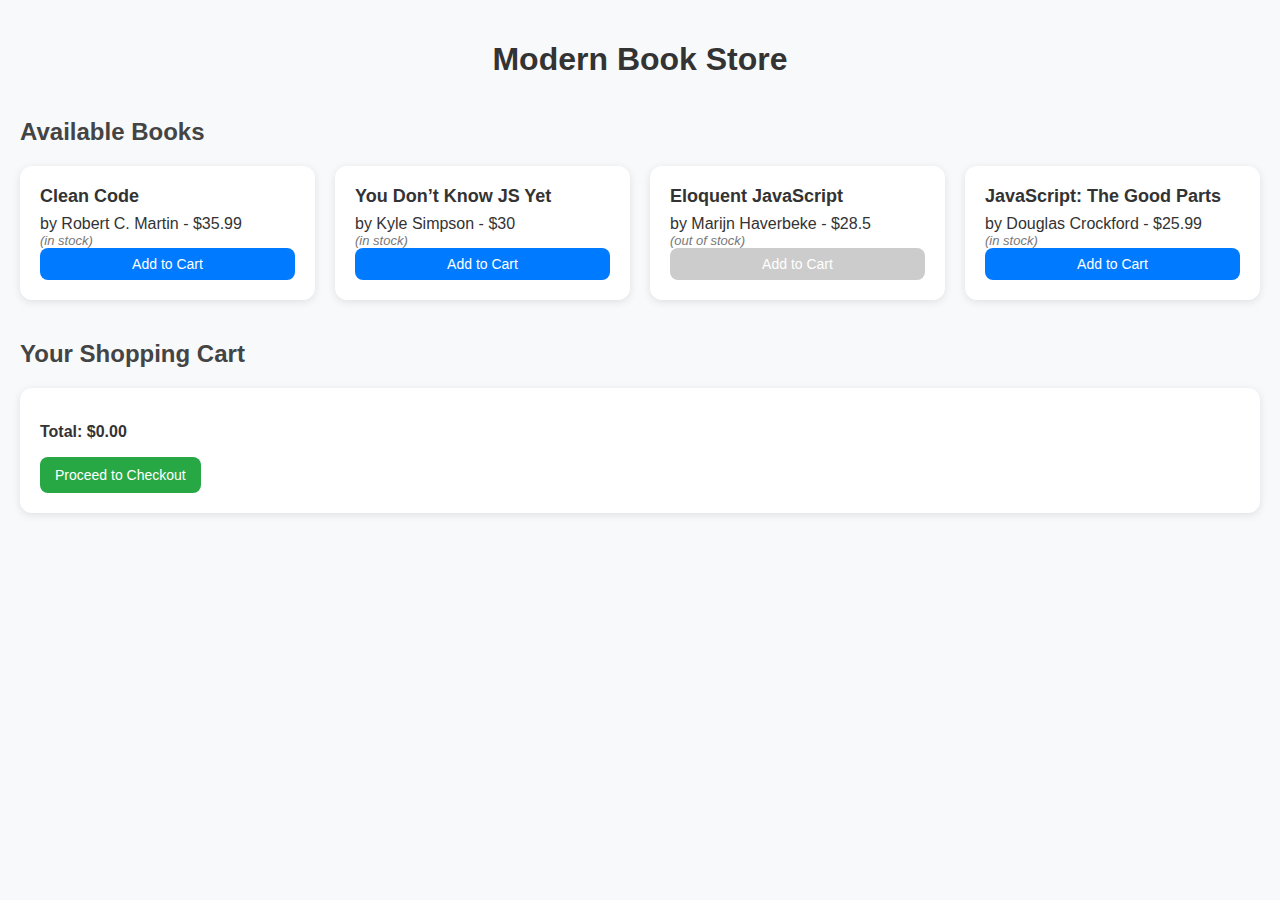
<file: week-7/Index.html>
<!DOCTYPE html>
<html lang="en">
<head>
<meta charset="UTF-8">
<title>Online Book Store</title>
<style>
    body {
font-family: "Segoe UI", Tahoma, Geneva, Verdana, sans-serif;
margin: 0;
padding: 20px;
background: #f8f9fa;
color: #333;
}
h1 {
text-align: center;
margin-bottom: 30px;
}
h2 {
margin-top: 40px;
margin-bottom: 20px;
color: #444;
}
/* Book grid */
#book-list {
display: grid;
grid-template-columns: repeat(auto-fill, minmax(250px, 1fr));
gap: 20px;
list-style: none;
padding: 0;
}
#book-list li {
background: #fff;
padding: 20px;
border-radius: 12px;
box-shadow: 0 2px 8px rgba(0,0,0,0.1);
display: flex;
flex-direction: column;
justify-content: space-between;
transition: transform 0.2s;
}
#book-list li:hover {
transform: translateY(-5px);
}
#book-list strong {
font-size: 18px;
display: block;
margin-bottom: 8px;
}
#book-list em {
font-size: 13px;
color: #777;
}
#book-list button {
    margin-top: auto;
padding: 8px 12px;
background: #007bff;
border: none;
border-radius: 8px;
color: white;
cursor: pointer;
font-size: 14px;
transition: background 0.2s;
}
#book-list button:hover:not(:disabled) {
background: #0056b3;
}
#book-list button:disabled {
    background: #ccc;
cursor: not-allowed;
}
/* Cart */
#cart-container {
background: #fff;
padding: 20px;
border-radius: 12px;
box-shadow: 0 2px 8px rgba(0,0,0,0.1);
margin-top: 20px;
}
#cart-list {
    list-style: none;
padding: 0;
margin: 0 0 15px 0;
}
#cart-list li {
display: flex;
justify-content: space-between;
align-items: center;
padding: 8px 0;
border-bottom: 1px solid #eee;
}
#cart-list li:last-child {
border-bottom: none;
}
#cart-list button {
    padding: 5px 10px;
background: #dc3545;
border: none;
border-radius: 6px;
color: white;
cursor: pointer;
font-size: 12px;
transition: background 0.2s;
}
#cart-list button:hover {
background: #b52b37;
}
#total-price {
font-weight: bold;
margin-top: 10px;
font-size: 16px;
}
#checkout-btn {
display: block;
margin-top: 15px;
padding: 10px 15px;
background: #28a745;
border: none;
border-radius: 8px;
color: white;
cursor: pointer;
font-size: 14px;
transition: background 0.2s;
}
#checkout-btn:hover {
background: #1e7e34;
}
</style>
</head>
<body>
<h1> Modern Book Store</h1>
<h2>Available Books</h2>
<ul id="book-list"></ul>
<h2>Your Shopping Cart</h2>
<div id="cart-container">
<ul id="cart-list"></ul>
<p id="total-price">Total: $0.00</p>
<button id="checkout-btn">Proceed to Checkout</button>
</div>
<script type="module" src="./main.js"></script>
</body>
</html>
</file>
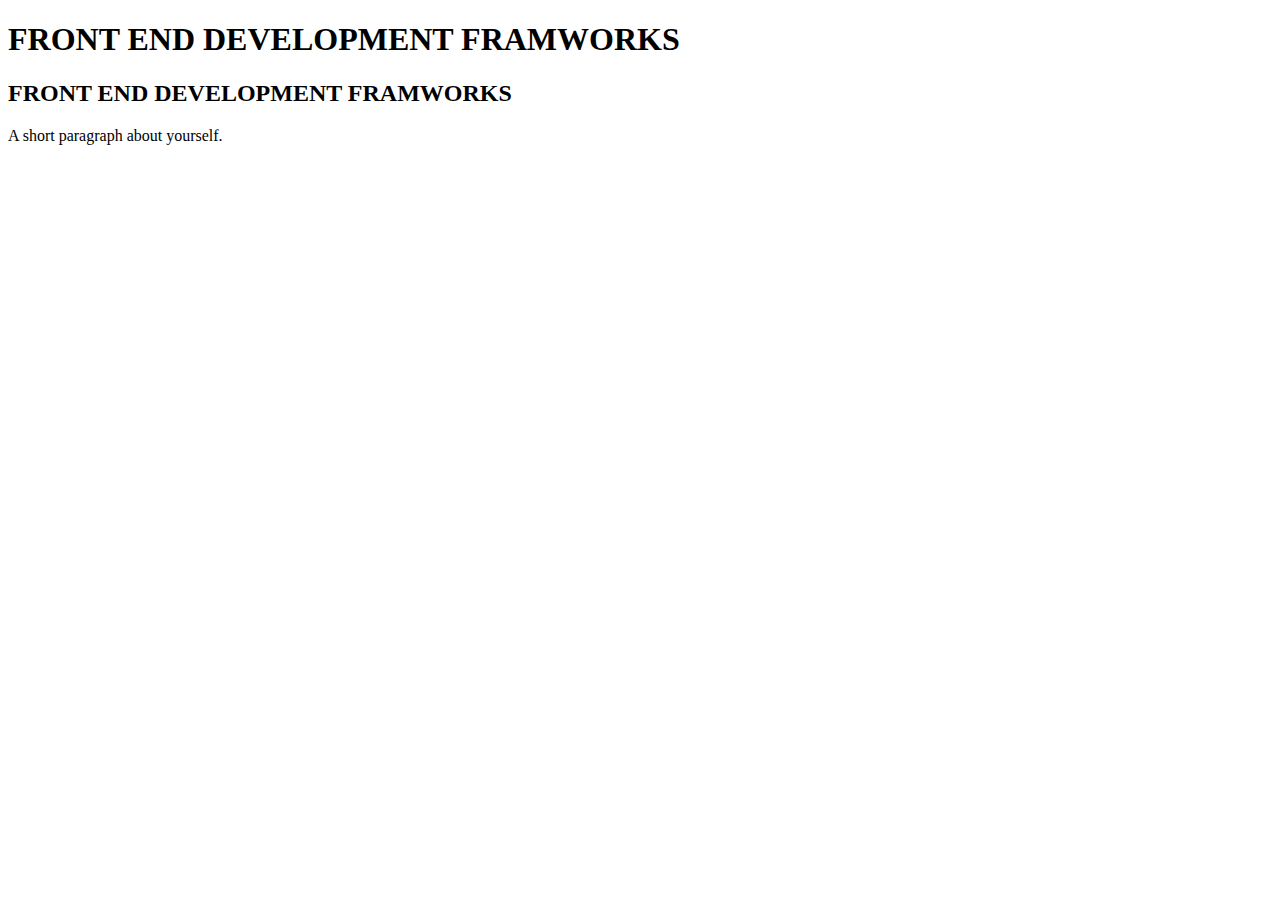
<file: demo.html>
<!DOCTYPE html>
<html lang="en">
<head>
 <title>My Website</title>
</head>
<body>
 <h1>FRONT END DEVELOPMENT FRAMWORKS</h1>
 <h2> FRONT END DEVELOPMENT FRAMWORKS </h2>
 <p>A short paragraph about yourself.</p>
</body>
</html>
</file>
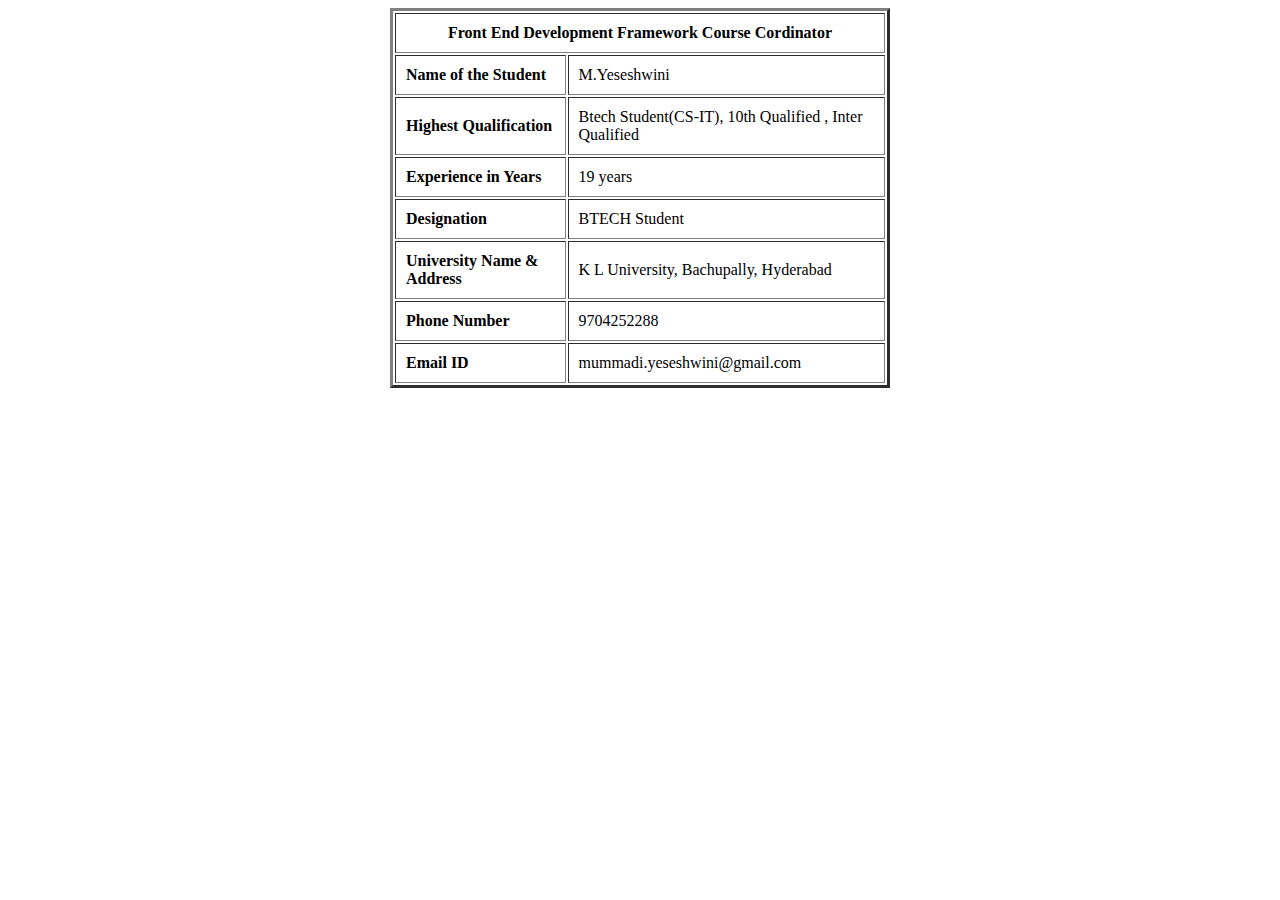
<file: week4/contact.html>
<!DOCTYPE html>
<html>
<head>
 <title>Front End Development Framework</title>
</head>
<body>
<center>
 <table border="3" width="500" height="175" cellpadding="10" >
 <tr>
 <th colspan="2">Front End Development Framework Course Cordinator</th>
 </tr>
 <tr>
 <td><strong>Name of the Student</strong></td>
 <td>M.Yeseshwini</td>
 </tr>
 <tr>
 <td><strong>Highest Qualification</strong></td>
 <td>Btech Student(CS-IT), 10th Qualified , Inter Qualified</td>
 </tr>
 <tr>
 <td><strong>Experience in Years</strong></td>
 <td>19 years</td>
 </tr>
 <tr>
 <td><strong>Designation</strong></td>
 <td>BTECH Student</td>
 </tr>
 <tr>
 <td><strong>University Name & Address</strong></td>
 <td>K L University, Bachupally, Hyderabad</td>
 </tr>
 <tr>
 <td><strong>Phone Number</strong></td>
 <td>9704252288</td>
 </tr>
 <tr>
 <td><strong>Email ID</strong></td>
 <td>mummadi.yeseshwini@gmail.com</td>
 </tr>
 </table>
 </center>
</body>
</html>
</file>
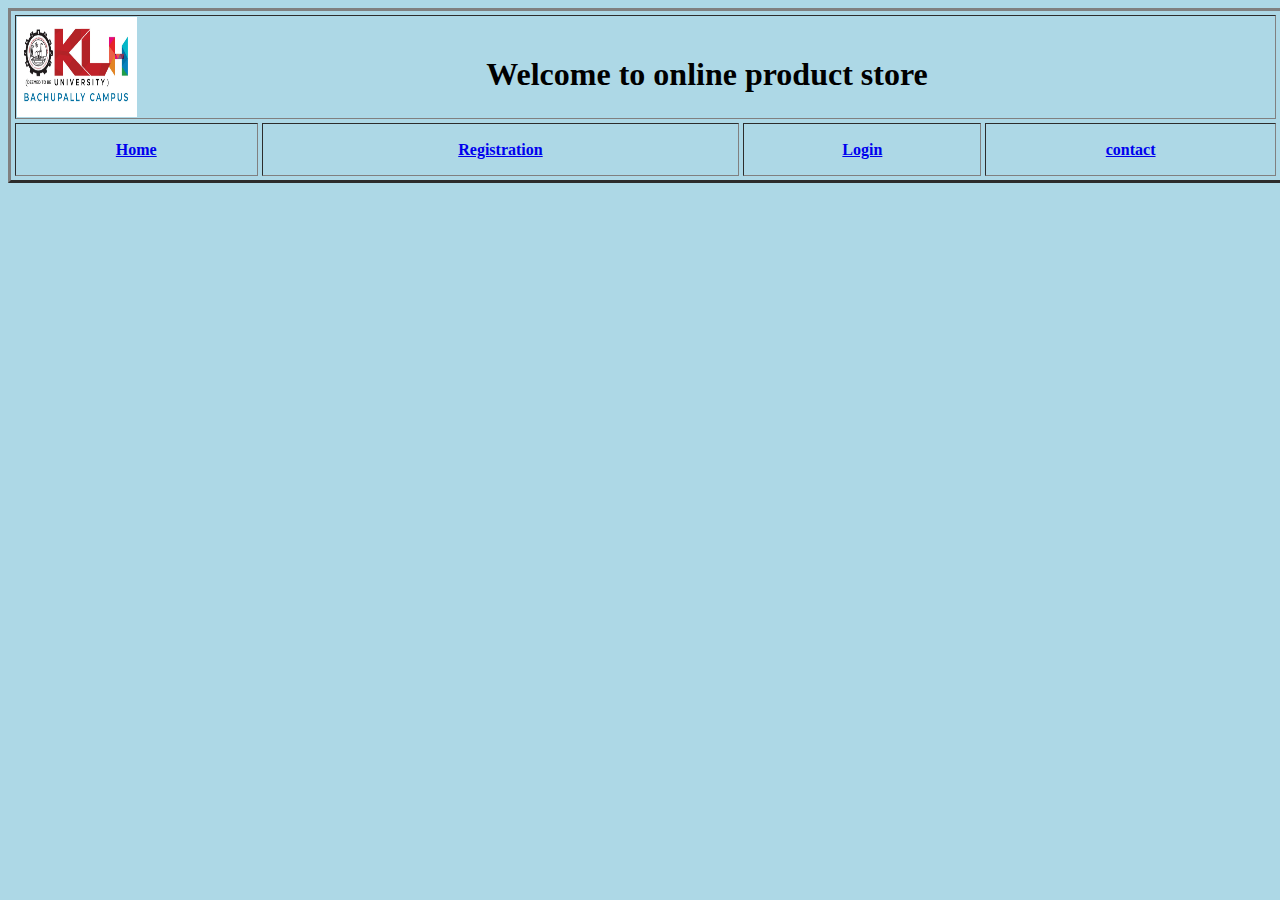
<file: week4/homepage.html>
<html>
<body bgcolor="lightblue">
<table border="3" height="175" width="1275"
 cellspacing="4">
<tr>
<th colspan="5" height="100">
<img src="logo.jpeg" height="100"
 width="120" align="left" align="middle" >
 &nbsp; &nbsp;&nbsp;&nbsp;&nbsp;&nbsp;
<h1>Welcome to online product store</h1>
</th>
</tr>
<tr>
<th><a href="home.html" target="empty">Home</a>
</th>
<th><a href="registration.html" target="empty">Registration </a>
</th>
<th><a href="loginpage.html" target="empty">
 Login</a></th>
<th><a href="contact.html" target="empty">contact</a></th>
</tr>
</table>
</body>
</html>
</file>
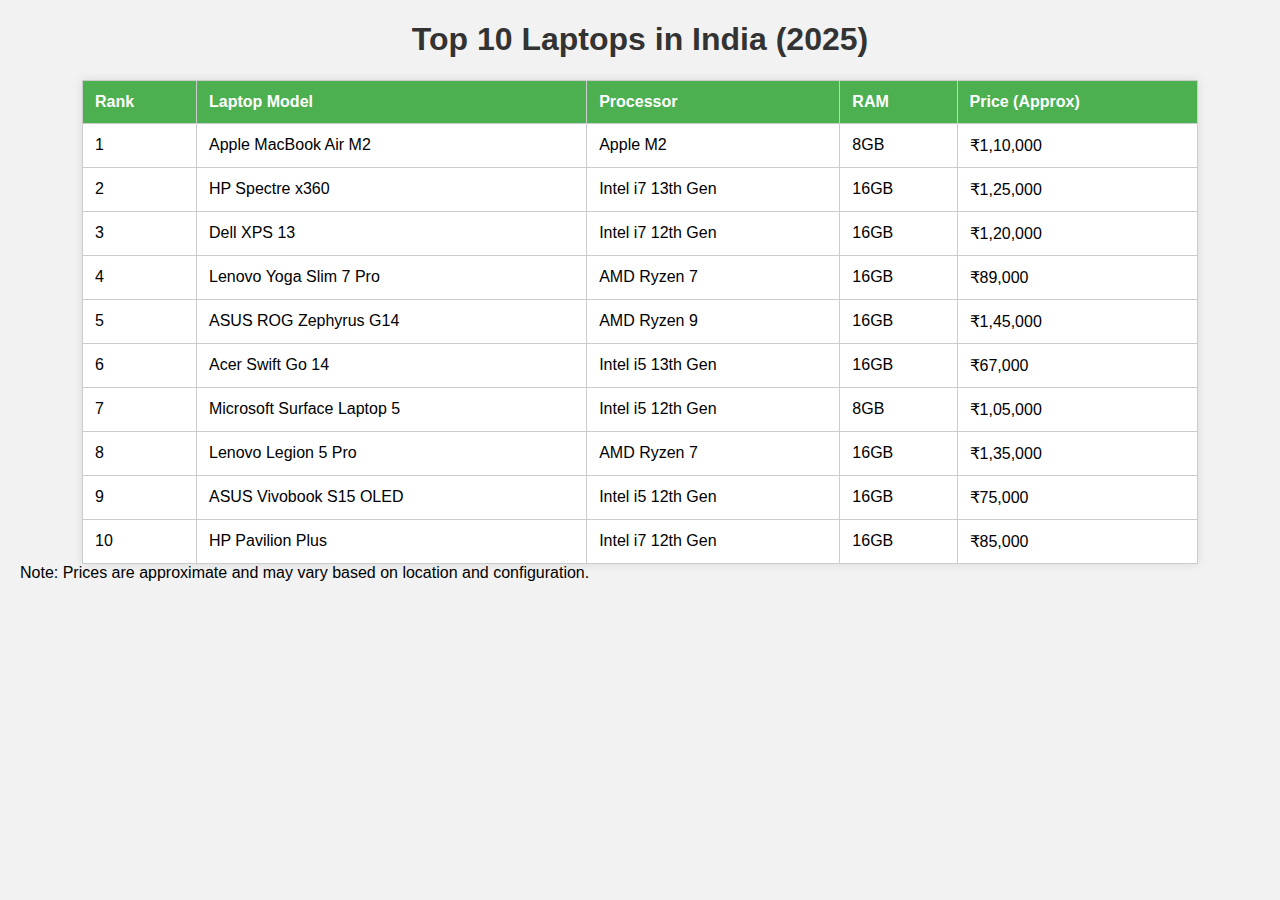
<file: week4/laptop.html>
<!DOCTYPE html>
<html lang="en">
<head>
 <meta charset="UTF-8">
 <title>Top 10 Laptops in India</title>
 <style>
 body {
 font-family: Arial, sans-serif;
 background-color: #f2f2f2;
 margin: 20px;
 }
 h1 {
 text-align: center;
 color: #333;
 }
 table {
 width: 90%;
 margin: auto;
 border-collapse: collapse;
 background-color: white;
 box-shadow: 0 0 10px rgba(0,0,0,0.1);
 }
 th, td {
 padding: 12px;
 border: 1px solid #ccc;
 text-align: left;
 }
 th {
 background-color: #4CAF50;
 color: white;
 }
 tr:hover {
 background-color: #f5f5f5;
 }
 caption {
 caption-side: bottom;
 padding: 10px;
 font-size: 0.9em;
 color: #666;
 }
 </style>
</head>
<body>
 <h1>Top 10 Laptops in India (2025)</h1>
 <table>
 <tr>
 <th>Rank</th>
 <th>Laptop Model</th>
 <th>Processor</th>
 <th>RAM</th>
 <th>Price (Approx)</th>
 </tr>
 <tr>
 <td>1</td>
 <td>Apple MacBook Air M2</td>
 <td>Apple M2</td>
 <td>8GB</td>
 <td>₹1,10,000</td>
 </tr>
 <tr>
 <td>2</td>
 <td>HP Spectre x360</td>
 <td>Intel i7 13th Gen</td>
 <td>16GB</td>
 <td>₹1,25,000</td>
 </tr>
 <tr>
 <td>3</td>
 <td>Dell XPS 13</td>
 <td>Intel i7 12th Gen</td>
 <td>16GB</td>
 <td>₹1,20,000</td>
 </tr>
 <tr>
 <td>4</td>
 <td>Lenovo Yoga Slim 7 Pro</td>
 <td>AMD Ryzen 7</td>
 <td>16GB</td>
 <td>₹89,000</td>
 </tr>
 <tr>
 <td>5</td>
 <td>ASUS ROG Zephyrus G14</td>
 <td>AMD Ryzen 9</td>
 <td>16GB</td>
 <td>₹1,45,000</td>
 </tr>
 <tr>
 <td>6</td>
 <td>Acer Swift Go 14</td>
 <td>Intel i5 13th Gen</td>
 <td>16GB</td>
 <td>₹67,000</td>
 </tr>
 <tr>
 <td>7</td>
 <td>Microsoft Surface Laptop 5</td>
 <td>Intel i5 12th Gen</td>
 <td>8GB</td>
 <td>₹1,05,000</td>
 </tr>
 <tr>
    <td>8</td>
 <td>Lenovo Legion 5 Pro</td>
 <td>AMD Ryzen 7</td>
 <td>16GB</td>
 <td>₹1,35,000</td>
 </tr>
 <tr>
 <td>9</td>
 <td>ASUS Vivobook S15 OLED</td>
 <td>Intel i5 12th Gen</td>
 <td>16GB</td>
 <td>₹75,000</td>
 </tr>
 <tr>
 <td>10</td>
 <td>HP Pavilion Plus</td>
 <td>Intel i7 12th Gen</td>
 <td>16GB</td>
 <td>₹85,000</td>
 </tr>
 </table>
 <caption>Note: Prices are approximate and may vary based on location and
configuration.</caption>
</body>
</html>
</file>
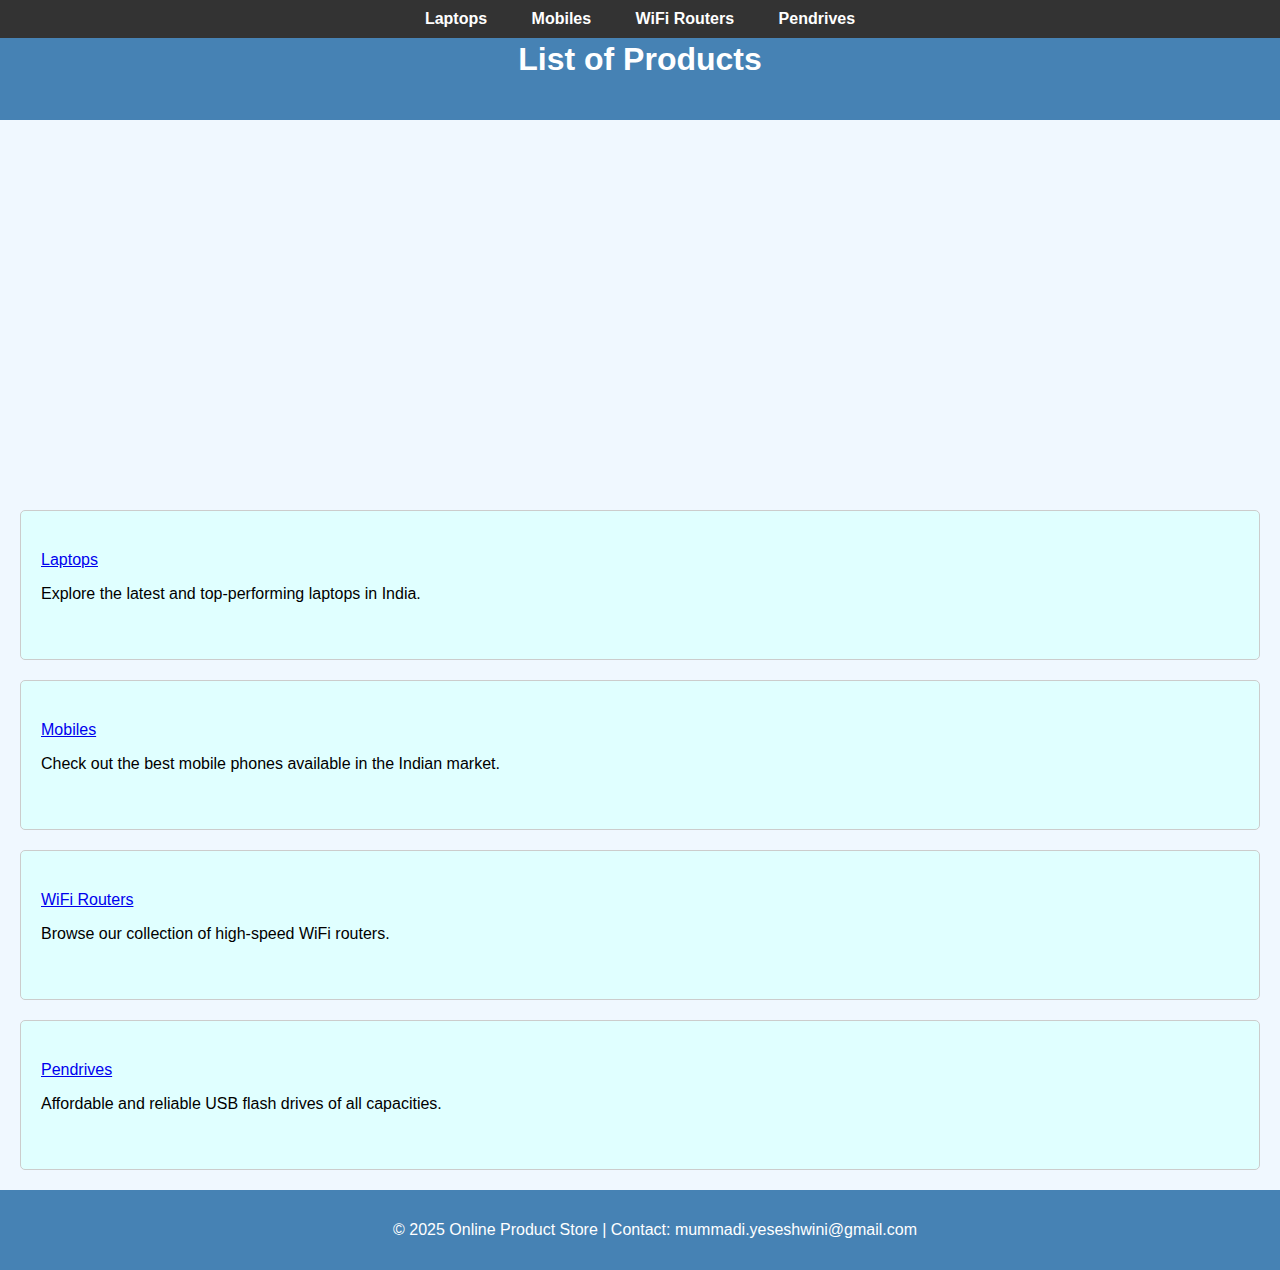
<file: week4/left.html>
<!DOCTYPE html>
<html lang="en">
<head>
 <meta charset="UTF-8">
 <title>Online Product Store</title>
 <style>
 body {
 font-family: Arial, sans-serif;
 margin: 0;
 padding: 0;
 background-color: #f0f8ff;
 }
 header {
 background-color: #4682b4;
 color: white;
 padding: 20px;
 text-align: center;
 }
 nav {
 position: fixed;
 top: 0;
 width: 100%;
 background-color: #333;
 padding: 10px 0;
 z-index: 1000;
 text-align: center;
 }
 nav a {
 color: white;
 margin: 0 20px;
 text-decoration: none;
 font-weight: bold;
 }
 nav a:hover {
 text-decoration: underline;
 }
 /* Slideshow styles */
 .slideshow-container {
 max-width: 100%;
 height: 300px;
 position: relative;
 overflow: hidden;
 margin-top: 70px;
 }
 .slide {
 width: 100%;
 height: 100%;
 position: absolute;
 opacity: 0;
 animation: fade 16s infinite;
 }
 .slide img {
 width: 100%;
 height: 100%;
 object-fit: cover;
 }
 .slide:nth-child(1) { animation-delay: 0s; }
 .slide:nth-child(2) { animation-delay: 4s; }
 .slide:nth-child(3) { animation-delay: 8s; }
 .slide:nth-child(4) { animation-delay: 12s; }
 @keyframes fade {
 0% { opacity: 0; }
 5% { opacity: 1; }
 25% { opacity: 1; }
 30% { opacity: 0; }
 100% { opacity: 0; }
 }
 section {
 padding: 40px 20px;
 margin: 20px;
 background-color: #e0ffff;
 border: 1px solid #ccc;
 border-radius: 5px;
 }
 footer {
 background-color: #4682b4;
 color: white;
 text-align: center;
 padding: 15px;
 position: relative;
 bottom: 0;
 width: 100%;
 }
 </style>
</head>
<body>
    <nav>
 <a href="#laptops">Laptops</a>
 <a href="#mobiles">Mobiles</a>
 <a href="#routers">WiFi Routers</a>
 <a href="#pendrives">Pendrives</a>
 </nav>
 <header>
 <h1>List of Products</h1>
 </header>
 <!-- Slideshow -->
 <div class="slideshow-container">
 <div class="slide"><img src="laptop.jpg" alt="Laptops"></div>
 <div class="slide"><img src="mobiles.avif" alt="Mobiles"></div>
 <div class="slide"><img src="router.jpg" alt="WiFi Routers"></div>
 <div class="slide"><img src="pendrives.webp" alt="Pendrives"></div>
 </div>
 <section id="laptops">
 <a href="file:///C:/FEDF-10/week4/laptop.html" target="empty">Laptops</a>
 <p>Explore the latest and top-performing laptops in India.</p>
 </section>
 <section id="mobiles">
 <a href="file:///C:/FEDF-10/week4/moblies.html" target="empty">Mobiles</a>
 <p>Check out the best mobile phones available in the Indian market.</p>
 </section>
 <section id="routers">
 <a href="file:///C:/FEDF-10/week4/wifirouters.html" target="empty">WiFi Routers</a>
 <p>Browse our collection of high-speed WiFi routers.</p>
 </section>
 <section id="pendrives">
 <a href="file:///C:/FEDF-10/week4/pendrives.html" target="empty">Pendrives</a>
 <p>Affordable and reliable USB flash drives of all capacities.</p>
 </section>
 <footer>
 <p>&copy; 2025 Online Product Store | Contact: mummadi.yeseshwini@gmail.com</p>
 </footer>
</body>
</html>
</file>
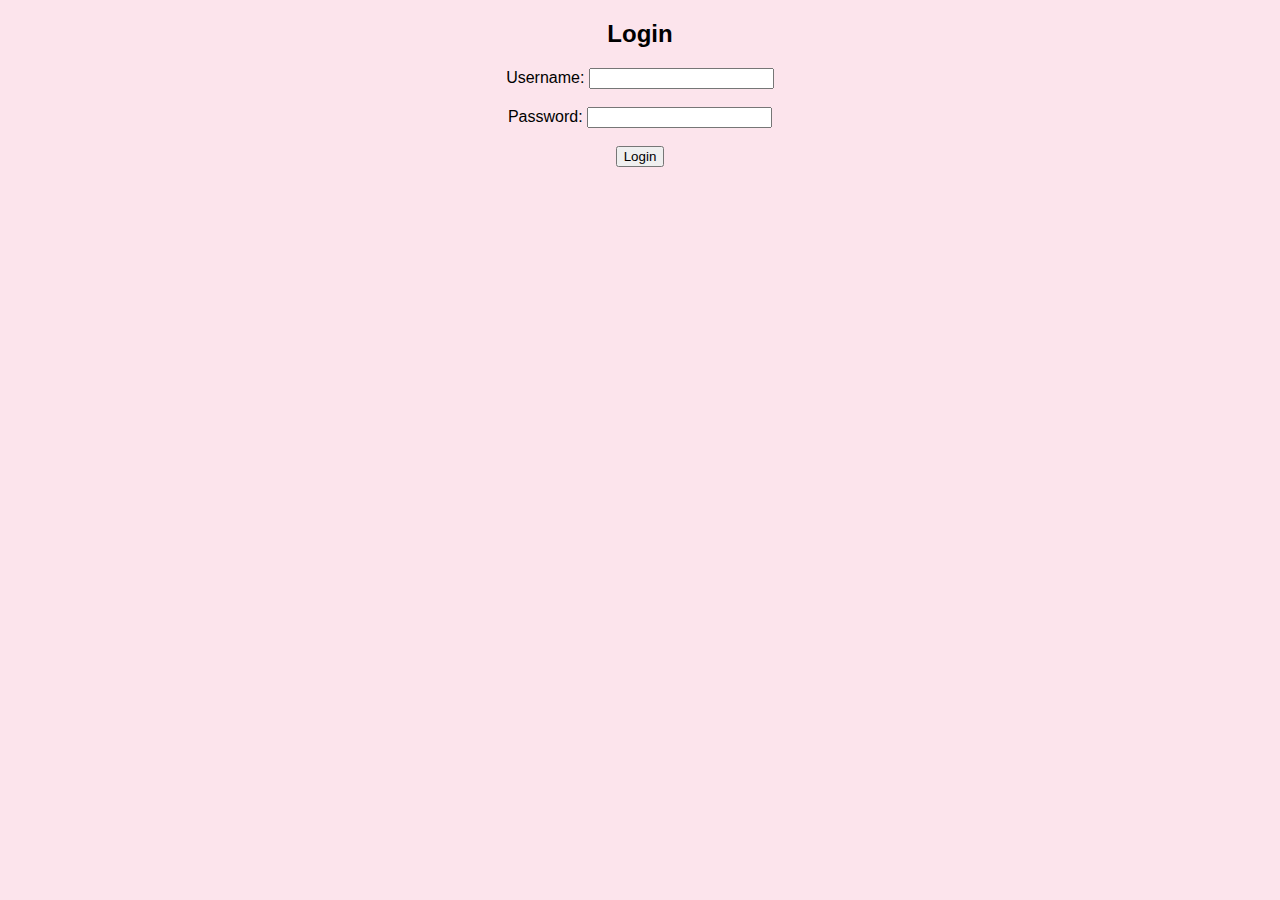
<file: week4/Loginpage.html>
<!DOCTYPE html>
<html>
<head>
 <title>Login</title>
 <script>
 function loginUser() {
 const username = document.getElementById("username").value.trim();
 const password = document.getElementById("password").value;
 const storedUsername = localStorage.getItem("username");
 const storedPassword = localStorage.getItem("password");
 if (username === "" || password === "") {
 alert("Enter both username and password.");
 return false;
 }
 if (username === storedUsername && password === storedPassword) {
 alert("Login successful!");
 return true;
 } else {
 alert("Invalid credentials. Try again.");
 return false;
 }
 }
 </script>
</head>
<body style="background-color: #fce4ec; font-family: Arial;">
    <center>
 <h2>Login</h2>
 <form onsubmit="return loginUser();">
 <label>Username:</label>
 <input type="text" id="username"><br><br>
 <label>Password:</label>
 <input type="password" id="password"><br><br>
 <input type="submit" value="Login">
 </form>
 </center>
</body>
</html>
</file>
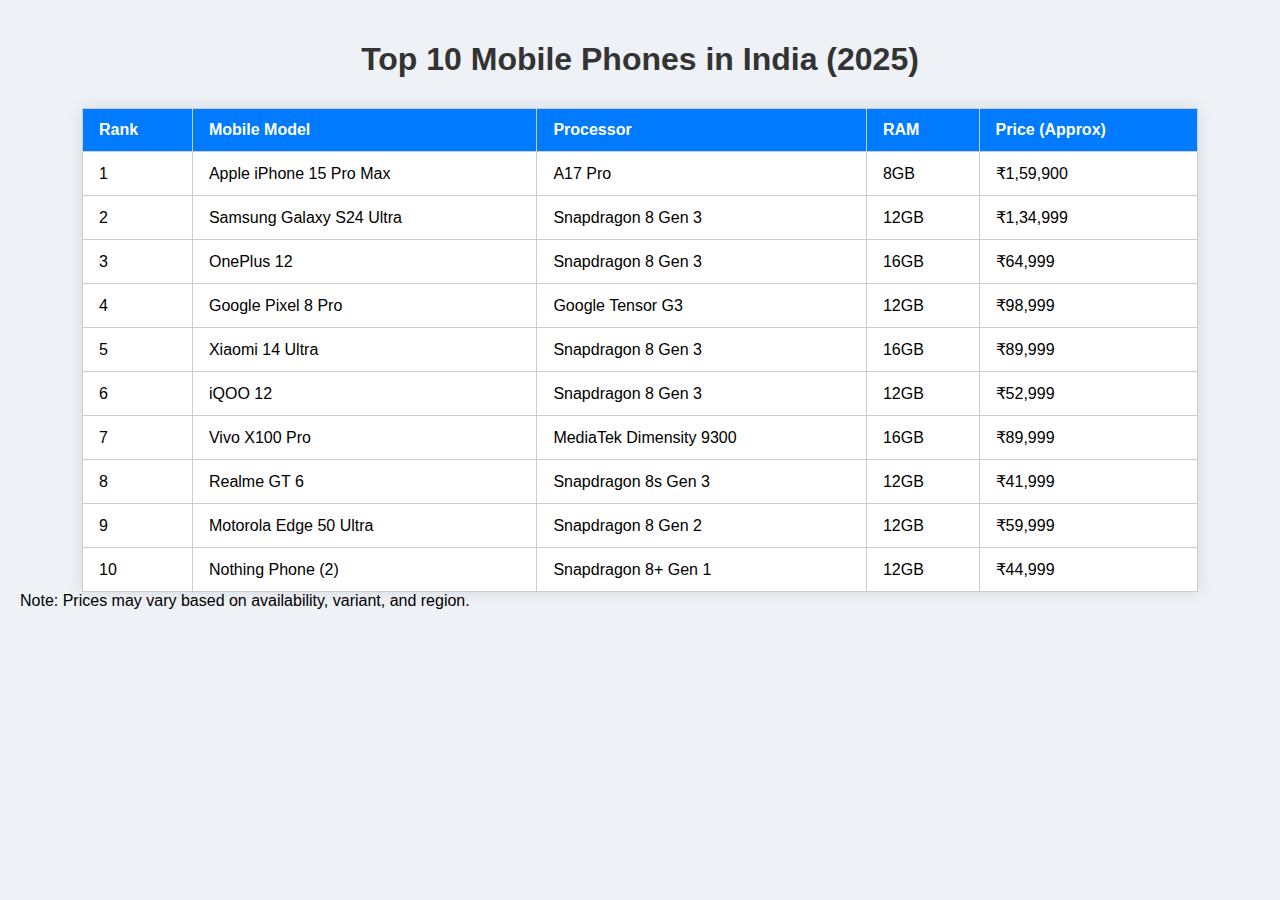
<file: week4/moblies.html>
<!DOCTYPE html>
<html lang="en">
<head>
 <meta charset="UTF-8">
 <title>Top 10 Mobile Phones in India</title>
 <style>
 body {
 font-family: 'Segoe UI', Tahoma, Geneva, Verdana, sans-serif;
 background-color: #eef1f5;
 margin: 0;
 padding: 20px;
 }
 h1 {
 text-align: center;
 color: #333;
 margin-bottom: 30px;
 }
 table {
 width: 90%;
 margin: auto;
 border-collapse: collapse;
 background-color: #fff;
 box-shadow: 0 0 15px rgba(0, 0, 0, 0.1);
 }
 th, td {
 padding: 12px 16px;
 border: 1px solid #ccc;
 text-align: left;
 }
 th {
    background-color: #007BFF;
 color: white;
 }
 tr:hover {
 background-color: #f1f1f1;
 }
 caption {
 margin-top: 10px;
 text-align: center;
 font-size: 0.9em;
 color: #555;
 }
 </style>
</head>
<body>
    <h1>Top 10 Mobile Phones in India (2025)</h1>
 <table>
 <tr>
 <th>Rank</th>
 <th>Mobile Model</th>
 <th>Processor</th>
 <th>RAM</th>
 <th>Price (Approx)</th>
 </tr>
 <tr>
 <td>1</td>
 <td>Apple iPhone 15 Pro Max</td>
 <td>A17 Pro</td>
 <td>8GB</td>
 <td>₹1,59,900</td>
 </tr>
 <tr>
 <td>2</td>
 <td>Samsung Galaxy S24 Ultra</td>
 <td>Snapdragon 8 Gen 3</td>
 <td>12GB</td>
 <td>₹1,34,999</td>
 </tr>
 <tr>
 <td>3</td>
 <td>OnePlus 12</td>
 <td>Snapdragon 8 Gen 3</td>
 <td>16GB</td>
 <td>₹64,999</td>
 </tr>
 <tr>
 <td>4</td>
 <td>Google Pixel 8 Pro</td>
 <td>Google Tensor G3</td>
 <td>12GB</td>
 <td>₹98,999</td>
 </tr>
 <tr>
 <td>5</td>
 <td>Xiaomi 14 Ultra</td>
 <td>Snapdragon 8 Gen 3</td>
 <td>16GB</td>
 <td>₹89,999</td>
 </tr>
 <tr>
 <td>6</td>
 <td>iQOO 12</td>
 <td>Snapdragon 8 Gen 3</td>
 <td>12GB</td>
 <td>₹52,999</td>
 </tr>
 <tr>
 <td>7</td>
 <td>Vivo X100 Pro</td>
 <td>MediaTek Dimensity 9300</td>
 <td>16GB</td>
 <td>₹89,999</td>
 </tr>
 <tr>
 <td>8</td>
 <td>Realme GT 6</td>
 <td>Snapdragon 8s Gen 3</td>
 <td>12GB</td>
 <td>₹41,999</td>
 </tr>
 <tr>
 <td>9</td>
 <td>Motorola Edge 50 Ultra</td>
 <td>Snapdragon 8 Gen 2</td>
 <td>12GB</td>
 <td>₹59,999</td>
 </tr>
 <tr>
 <td>10</td>
 <td>Nothing Phone (2)</td>
 <td>Snapdragon 8+ Gen 1</td>
 <td>12GB</td>
 <td>₹44,999</td>
 </tr>
 </table>
 <caption>Note: Prices may vary based on availability, variant, and region.</caption>
</body>
</html>
</file>
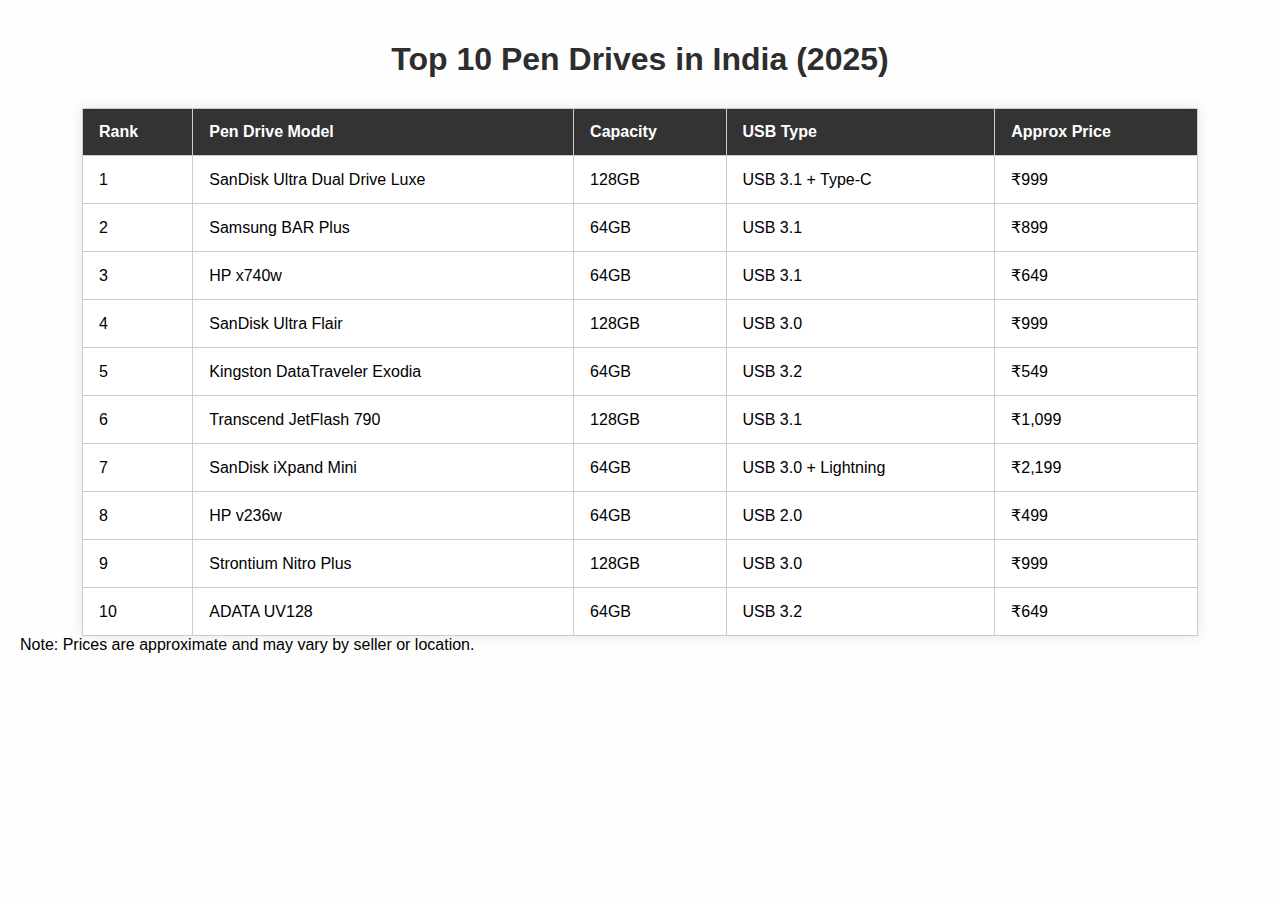
<file: week4/pendrives.html>
<!DOCTYPE html>
<html lang="en">
<head>
 <meta charset="UTF-8">
 <title>Top 10 Pen Drives in India (2025)</title>
 <style>
 body {
 font-family: Arial, sans-serif;
 background-color: #fefefe;
 margin: 0;
 padding: 20px;
 }
 h1 {
 text-align: center;
 color: #2d2d2d;
 margin-bottom: 30px;
 }
 table {
 width: 90%;
 margin: auto;
 border-collapse: collapse;
 background-color: #fff;
 box-shadow: 0 0 12px rgba(0, 0, 0, 0.1);
 }
 th, td {
 padding: 14px 16px;
 border: 1px solid #ccc;
 text-align: left;
 }
 th {
 background-color: #333;
 color: white;
 }
 tr:hover {
 background-color: #f1f1f1;
 }
 caption {
 margin-top: 12px;
 text-align: center;
 font-size: 0.9em;
 color: #777;
 }
 </style>
</head>
<body>
 <h1>Top 10 Pen Drives in India (2025)</h1>
 <table>
 <tr>
 <th>Rank</th>
 <th>Pen Drive Model</th>
 <th>Capacity</th>
 <th>USB Type</th>
 <th>Approx Price</th>
 </tr>
 <tr>
 <td>1</td>
 <td>SanDisk Ultra Dual Drive Luxe</td>
 <td>128GB</td>
 <td>USB 3.1 + Type-C</td>
 <td>₹999</td>
 </tr>
 <tr>
 <td>2</td>
 <td>Samsung BAR Plus</td>
 <td>64GB</td>
 <td>USB 3.1</td>
 <td>₹899</td>
 </tr>
 <tr>
 <td>3</td>
 <td>HP x740w</td>
 <td>64GB</td>
 <td>USB 3.1</td>
 <td>₹649</td>
 </tr>
 <tr>
 <td>4</td>
 <td>SanDisk Ultra Flair</td>
 <td>128GB</td>
 <td>USB 3.0</td>
 <td>₹999</td>
 </tr>
 <tr>
 <td>5</td>
 <td>Kingston DataTraveler Exodia</td>
 <td>64GB</td>
 <td>USB 3.2</td>
 <td>₹549</td>
 </tr>
 <tr>
 <td>6</td>
 <td>Transcend JetFlash 790</td>
 <td>128GB</td>
 <td>USB 3.1</td>
 <td>₹1,099</td>
</tr>
 <tr>
 <td>7</td>
 <td>SanDisk iXpand Mini</td>
 <td>64GB</td>
 <td>USB 3.0 + Lightning</td>
 <td>₹2,199</td>
 </tr>
 <tr>
 <td>8</td>
 <td>HP v236w</td>
 <td>64GB</td>
 <td>USB 2.0</td>
 <td>₹499</td>
 </tr>
 <tr>
 <td>9</td>
 <td>Strontium Nitro Plus</td>
 <td>128GB</td>
 <td>USB 3.0</td>
 <td>₹999</td>
 </tr>
 <tr>
 <td>10</td>
 <td>ADATA UV128</td>
 <td>64GB</td>
 <td>USB 3.2</td>
 <td>₹649</td>
 </tr>
 </table>
 <caption>Note: Prices are approximate and may vary by seller or location.</caption>
</body>
</html>
</file>
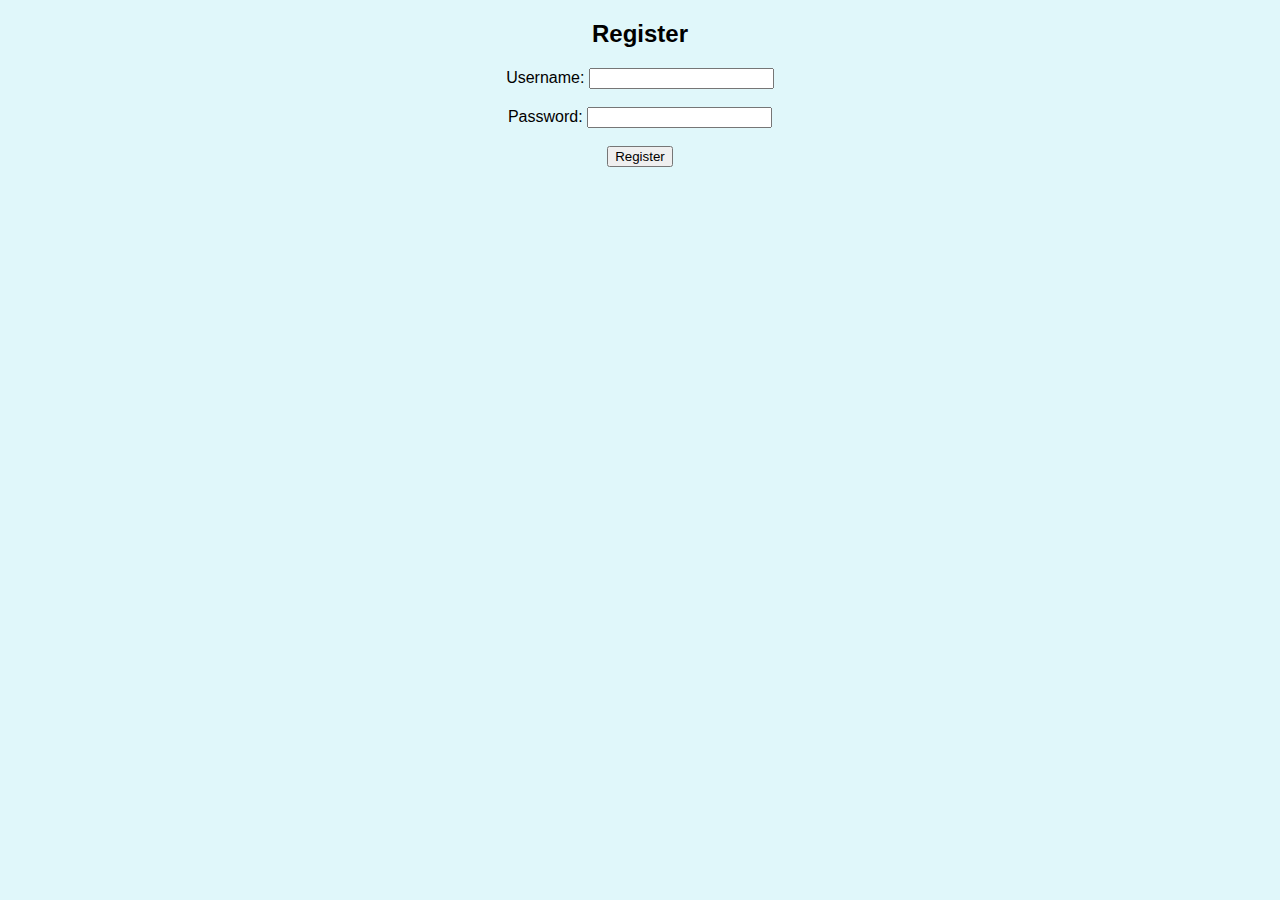
<file: week4/registration.html>
<!DOCTYPE html>
<html>
<head>
 <title>Registration</title>
 <script>
 function registerUser() {
 const username = document.getElementById("username").value.trim();
 const password = document.getElementById("password").value;
 if (username === "" || password === "") {
 alert("Please enter both username and password.");
 return false;
 }
 if (password.length < 6) {
 alert("Password must be at least 6 characters.");
 return false;
 }
 localStorage.setItem("username", username);
 localStorage.setItem("password", password);
 alert("Registration successful! Proceed to login.");
 return true;
 }
 </script>
</head>
<body style="background-color: #e0f7fa; font-family: Arial;">
 <center>
 <h2>Register</h2>
 <form onsubmit="return registerUser();" action="login.html">
 <label>Username:</label>
 <input type="text" id="username"><br><br>
 <label>Password:</label>
 <input type="password" id="password"><br><br>
 <input type="submit" value="Register">
 </form>
 </center>
</body>
</html>
</file>
